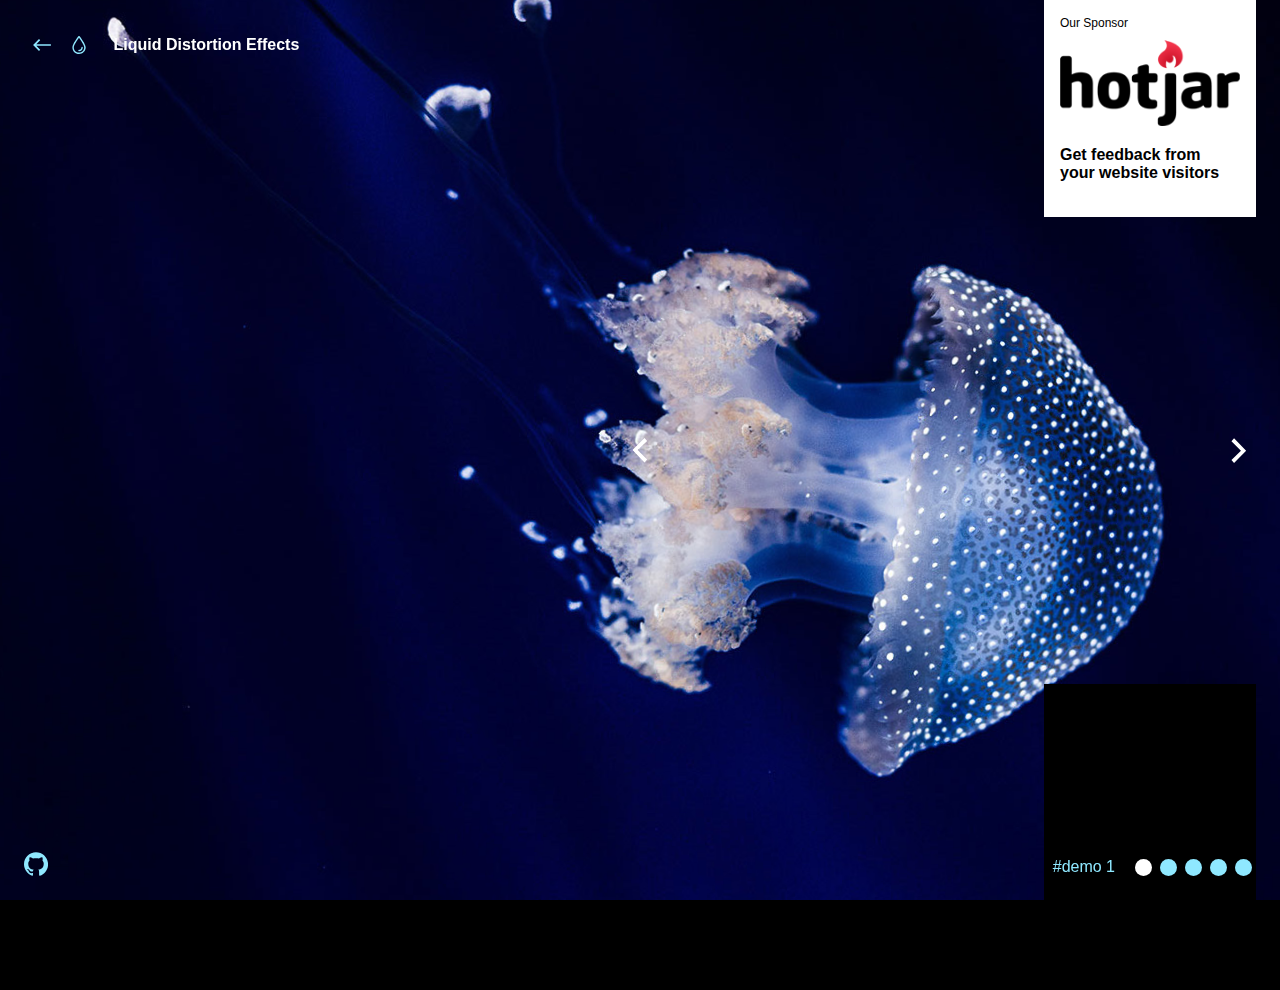
<file: index.html>
<!DOCTYPE html>
<html lang="en" class="no-js">
	<head>
		<meta charset="UTF-8" />
		<meta name="viewport" content="width=device-width, initial-scale=1">
		<title>Liquid Distortion Effects | Demo 1 | Codrops</title>
		<meta name="description" content="Some liquid distortion effects applied to an image slideshow using canvas, PixiJS and Greensock" />
		<meta name="keywords" content="web development, canvas, distortion, liquid, effect, slideshow, javascript" />
		<meta name="author" content="Yannis Yannakopoulos for Codrops" />
		<link rel="shortcut icon" href="favicon.ico">
		<link rel="stylesheet" type="text/css" href="css/normalize.css" />
		<link rel="stylesheet" type="text/css" href="css/demo.css" />
		<link rel="stylesheet" type="text/css" href="css/component.css" />
		<link rel="stylesheet" type="text/css" href="pater/pater.css" />
		<script>document.documentElement.className = 'js';</script>
	</head>
	<body class="demo-1 loading">
		<svg class="hidden">
			<symbol id="icon-arrow" viewBox="0 0 24 24">
				<title>arrow</title>
				<polygon points="6.3,12.8 20.9,12.8 20.9,11.2 6.3,11.2 10.2,7.2 9,6 3.1,12 9,18 10.2,16.8 "/>
			</symbol>
			<symbol id="icon-drop" viewBox="0 0 24 24">
				<title>drop</title>
				<path d="M12,21c-3.6,0-6.6-3-6.6-6.6C5.4,11,10.8,4,11.4,3.2C11.6,3.1,11.8,3,12,3s0.4,0.1,0.6,0.3c0.6,0.8,6.1,7.8,6.1,11.2C18.6,18.1,15.6,21,12,21zM12,4.8c-1.8,2.4-5.2,7.4-5.2,9.6c0,2.9,2.3,5.2,5.2,5.2s5.2-2.3,5.2-5.2C17.2,12.2,13.8,7.3,12,4.8z"/><path d="M12,18.2c-0.4,0-0.7-0.3-0.7-0.7s0.3-0.7,0.7-0.7c1.3,0,2.4-1.1,2.4-2.4c0-0.4,0.3-0.7,0.7-0.7c0.4,0,0.7,0.3,0.7,0.7C15.8,16.5,14.1,18.2,12,18.2z"/>
			</symbol>
			<symbol id="icon-github" viewBox="0 0 32.6 31.8">
				<title>github</title>
				<path d="M16.3,0C7.3,0,0,7.3,0,16.3c0,7.2,4.7,13.3,11.1,15.5c0.8,0.1,1.1-0.4,1.1-0.8c0-0.4,0-1.4,0-2.8c-4.5,1-5.5-2.2-5.5-2.2c-0.7-1.9-1.8-2.4-1.8-2.4c-1.5-1,0.1-1,0.1-1c1.6,0.1,2.5,1.7,2.5,1.7c1.5,2.5,3.8,1.8,4.7,1.4c0.1-1.1,0.6-1.8,1-2.2c-3.6-0.4-7.4-1.8-7.4-8.1c0-1.8,0.6-3.2,1.7-4.4C7.4,10.7,6.8,9,7.7,6.8c0,0,1.4-0.4,4.5,1.7c1.3-0.4,2.7-0.5,4.1-0.5c1.4,0,2.8,0.2,4.1,0.5c3.1-2.1,4.5-1.7,4.5-1.7c0.9,2.2,0.3,3.9,0.2,4.3c1,1.1,1.7,2.6,1.7,4.4c0,6.3-3.8,7.6-7.4,8c0.6,0.5,1.1,1.5,1.1,3c0,2.2,0,3.9,0,4.5c0,0.4,0.3,0.9,1.1,0.8c6.5-2.2,11.1-8.3,11.1-15.5C32.6,7.3,25.3,0,16.3,0z"/>
			</symbol>
			<symbol id="icon-arrow-nav" viewBox="208.3 352 4.2 6.4">
				<title>arrow-nav</title>
				<polygon points="212.1,357.3 211.5,358 208.7,355.1 211.5,352.3 212.1,353 209.9,355.1"></polygon>
			</symbol>
		</svg>
		<main class="site-wrapper">
			<div class="content content--fixed">
				<header class="codrops-header">
					<div class="codrops-links">
						<a class="codrops-icon codrops-icon--prev" href="https://tympanus.net/Development/SlicedDualImageLayout/" title="Previous Demo"><svg class="icon icon--arrow"><use xlink:href="#icon-arrow"></use></svg></a>
						<a class="codrops-icon codrops-icon--drop" href="https://tympanus.net/codrops/?p=32454" title="Back to the article"><svg class="icon icon--drop"><use xlink:href="#icon-drop"></use></svg></a>
					</div>
					<h1 class="codrops-header__title">Liquid Distortion Effects</h1>
				</header>
				<a class="github" href="https://github.com/codrops/LiquidDistortion/" title="Find this project on GitHub"><svg class="icon icon--github"><use xlink:href="#icon-github"></use></svg></a>
				<nav class="demos">
					<a class="demo demo--current" href="index.html"><span>Demo 1</span></a>
					<a class="demo" href="index2.html"><span>Demo 2</span></a>
					<a class="demo" href="index3.html"><span>Demo 3</span></a>
					<a class="demo" href="index4.html"><span>Demo 4</span></a>
					<a class="demo" href="index5.html"><span>Demo 5</span></a>
				</nav>
				<a class="pater" href="http://synd.co/2yUIIuN" onClick="recordOutboundLink(this, 'Outbound Links', 'Hotjar10102017');return false;">
					<div class="pater__img"></div>
					<h3 class="pater__title">​Get feedback from your website visitors</h3>
					<p class="pater__description">Now you can get instant visual feedback from your website visitors. <strong>Learn more</strong></p>
				</a>
			</div>
			<div class="content">
				<div class="slide-wrapper">
					<div class="slide-item">
						<img src="img/1.jpg" class="slide-item__image">
					</div>
					<div class="slide-item">
						<img src="img/2.jpg" class="slide-item__image">
					</div>
					<div class="slide-item">
						<img src="img/3.jpg" class="slide-item__image">
					</div>					
				</div>
				<button class="scene-nav scene-nav--prev" data-nav="previous"><svg class="icon icon--arrow-nav-prev"><use xlink:href="#icon-arrow-nav"></use></svg></button>
				<button class="scene-nav scene-nav--next" data-nav="next"><svg class="icon icon--arrow-nav-next"><use xlink:href="#icon-arrow-nav"></use></svg></button>
			</div>
		</main>
		<script src="js/demo.js"></script>
		<script src="js/pixi.min.js"></script>
		<script src="js/TweenMax.min.js"></script>
		<script src="js/main.js"></script>
		<script src="js/imagesloaded.pkgd.min.js"></script>
		<script>
			imagesLoaded(document.body, () => document.body.classList.remove('loading'));

			var spriteImages 	= document.querySelectorAll( '.slide-item__image' );
			var spriteImagesSrc = [];

			for ( var i = 0; i < spriteImages.length; i++ ) {
				var img = spriteImages[i];
				spriteImagesSrc.push( img.getAttribute('src' ) );
			}

			var initCanvasSlideshow = new CanvasSlideshow({
				sprites: spriteImagesSrc,
				displacementImage: 'img/dmaps/2048x2048/clouds.jpg',
				autoPlay: true,
				autoPlaySpeed: [10, 3],
				displaceScale: [200, 70]
			});
		</script>
	</body>
</html>
</file>
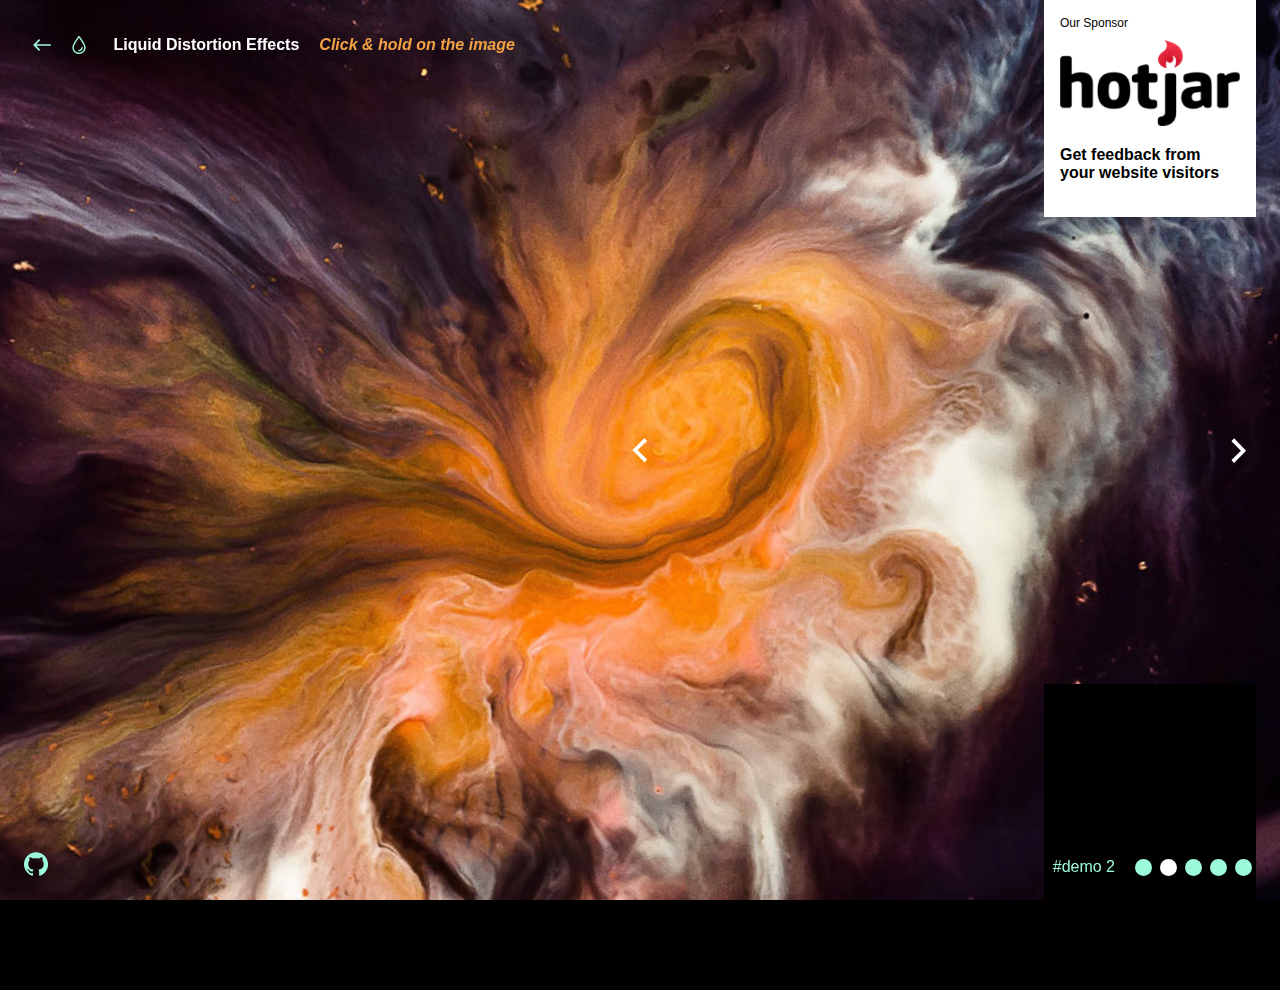
<file: index2.html>
<!DOCTYPE html>
<html lang="en" class="no-js">
	<head>
		<meta charset="UTF-8" />
		<meta name="viewport" content="width=device-width, initial-scale=1">
		<title>Liquid Distortion Effects | Demo 2 | Codrops</title>
		<meta name="description" content="Some liquid distortion effects applied to an image slideshow using canvas, PixiJS and Greensock" />
		<meta name="keywords" content="web development, canvas, distortion, liquid, effect, slideshow, javascript" />
		<meta name="author" content="Yannis Yannakopoulos for Codrops" />
		<link rel="shortcut icon" href="favicon.ico">
		<link rel="stylesheet" type="text/css" href="css/normalize.css" />
		<link rel="stylesheet" type="text/css" href="css/demo.css" />
		<link rel="stylesheet" type="text/css" href="css/component.css" />
		<link rel="stylesheet" type="text/css" href="pater/pater.css" />
		<script>document.documentElement.className = 'js';</script>
	</head>
	<body class="demo-2 loading">
		<svg class="hidden">
			<symbol id="icon-arrow" viewBox="0 0 24 24">
				<title>arrow</title>
				<polygon points="6.3,12.8 20.9,12.8 20.9,11.2 6.3,11.2 10.2,7.2 9,6 3.1,12 9,18 10.2,16.8 "/>
			</symbol>
			<symbol id="icon-drop" viewBox="0 0 24 24">
				<title>drop</title>
				<path d="M12,21c-3.6,0-6.6-3-6.6-6.6C5.4,11,10.8,4,11.4,3.2C11.6,3.1,11.8,3,12,3s0.4,0.1,0.6,0.3c0.6,0.8,6.1,7.8,6.1,11.2C18.6,18.1,15.6,21,12,21zM12,4.8c-1.8,2.4-5.2,7.4-5.2,9.6c0,2.9,2.3,5.2,5.2,5.2s5.2-2.3,5.2-5.2C17.2,12.2,13.8,7.3,12,4.8z"/><path d="M12,18.2c-0.4,0-0.7-0.3-0.7-0.7s0.3-0.7,0.7-0.7c1.3,0,2.4-1.1,2.4-2.4c0-0.4,0.3-0.7,0.7-0.7c0.4,0,0.7,0.3,0.7,0.7C15.8,16.5,14.1,18.2,12,18.2z"/>
			</symbol>
			<symbol id="icon-github" viewBox="0 0 32.6 31.8">
				<title>github</title>
				<path d="M16.3,0C7.3,0,0,7.3,0,16.3c0,7.2,4.7,13.3,11.1,15.5c0.8,0.1,1.1-0.4,1.1-0.8c0-0.4,0-1.4,0-2.8c-4.5,1-5.5-2.2-5.5-2.2c-0.7-1.9-1.8-2.4-1.8-2.4c-1.5-1,0.1-1,0.1-1c1.6,0.1,2.5,1.7,2.5,1.7c1.5,2.5,3.8,1.8,4.7,1.4c0.1-1.1,0.6-1.8,1-2.2c-3.6-0.4-7.4-1.8-7.4-8.1c0-1.8,0.6-3.2,1.7-4.4C7.4,10.7,6.8,9,7.7,6.8c0,0,1.4-0.4,4.5,1.7c1.3-0.4,2.7-0.5,4.1-0.5c1.4,0,2.8,0.2,4.1,0.5c3.1-2.1,4.5-1.7,4.5-1.7c0.9,2.2,0.3,3.9,0.2,4.3c1,1.1,1.7,2.6,1.7,4.4c0,6.3-3.8,7.6-7.4,8c0.6,0.5,1.1,1.5,1.1,3c0,2.2,0,3.9,0,4.5c0,0.4,0.3,0.9,1.1,0.8c6.5-2.2,11.1-8.3,11.1-15.5C32.6,7.3,25.3,0,16.3,0z"/>
			</symbol>
			<symbol id="icon-arrow-nav" viewBox="208.3 352 4.2 6.4">
				<title>arrow-nav</title>
				<polygon points="212.1,357.3 211.5,358 208.7,355.1 211.5,352.3 212.1,353 209.9,355.1"></polygon>
			</symbol>
		</svg>
		<main class="site-wrapper">
			<div class="content content--fixed">
				<header class="codrops-header">
					<div class="codrops-links">
						<a class="codrops-icon codrops-icon--prev" href="https://tympanus.net/Development/SlicedDualImageLayout/" title="Previous Demo"><svg class="icon icon--arrow"><use xlink:href="#icon-arrow"></use></svg></a>
						<a class="codrops-icon codrops-icon--drop" href="https://tympanus.net/codrops/?p=32454" title="Back to the article"><svg class="icon icon--drop"><use xlink:href="#icon-drop"></use></svg></a>
					</div>
					<h1 class="codrops-header__title">Liquid Distortion Effects</h1>
					<p class=info>Click &amp; hold on the image</p>
				</header>
				<a class="github" href="https://github.com/codrops/LiquidDistortion/" title="Find this project on GitHub"><svg class="icon icon--github"><use xlink:href="#icon-github"></use></svg></a>
				<nav class="demos">
					<a class="demo" href="index.html"><span>Demo 1</span></a>
					<a class="demo demo--current" href="index2.html"><span>Demo 2</span></a>
					<a class="demo" href="index3.html"><span>Demo 3</span></a>
					<a class="demo" href="index4.html"><span>Demo 4</span></a>
					<a class="demo" href="index5.html"><span>Demo 5</span></a>
				</nav>
				<a class="pater" href="http://synd.co/2yUIIuN" onClick="recordOutboundLink(this, 'Outbound Links', 'Hotjar10102017');return false;">
					<div class="pater__img"></div>
					<h3 class="pater__title">​Get feedback from your website visitors</h3>
					<p class="pater__description">Now you can get instant visual feedback from your website visitors. <strong>Learn more</strong></p>
				</a>
			</div>
			<div class="content">
				<div class="slide-wrapper">
					<div class="slide-item">
						<img src="img/4.jpg" class="slide-item__image">
					</div>
					<div class="slide-item">
						<img src="img/5.jpg" class="slide-item__image">
					</div>
					<div class="slide-item">
						<img src="img/6.jpg" class="slide-item__image">
					</div>					
				</div>
				<button class="scene-nav scene-nav--prev" data-nav="previous"><svg class="icon icon--arrow-nav-prev"><use xlink:href="#icon-arrow-nav"></use></svg></button>
				<button class="scene-nav scene-nav--next" data-nav="next"><svg class="icon icon--arrow-nav-next"><use xlink:href="#icon-arrow-nav"></use></svg></button>
			</div>
		</main>
		<script src="js/demo.js"></script>
		<script src="js/pixi.min.js"></script>
		<script src="js/TweenMax.min.js"></script>
		<script src="js/main2.js"></script>
		<script src="js/imagesloaded.pkgd.min.js"></script>
		<script>
			imagesLoaded(document.body, () => document.body.classList.remove('loading'));

			var spriteImages = document.querySelectorAll( '.slide-item__image' );
			var spriteImagesSrc = [];
			var texts = [];

			for ( var i = 0; i < spriteImages.length; i++ ) {

				var img = spriteImages[i];
					
				// Set the texts you want to display to each slide 
				// in a sibling element of your image and edit accordingly
				if ( img.nextElementSibling ) {
					texts.push(img.nextElementSibling.innerHTML);
				} else {
					texts.push('');
				}

				spriteImagesSrc.push( img.getAttribute('src' ) );
			}

			var initCanvasSlideshow = new CanvasSlideshow({
				sprites: spriteImagesSrc,
				displacementImage: 'img/dmaps/512x512/clouds.jpg',
				autoPlay: true,
				autoPlaySpeed: [0.3, 0.3],
				displaceScale: [800, 500],
				displaceAutoFit: true,
				displacementCenter: true,
				interactive: true,
				interactionEvent: 'click', // 'click', 'hover', 'both' 
			});
		</script>
	</body>
</html>
</file>
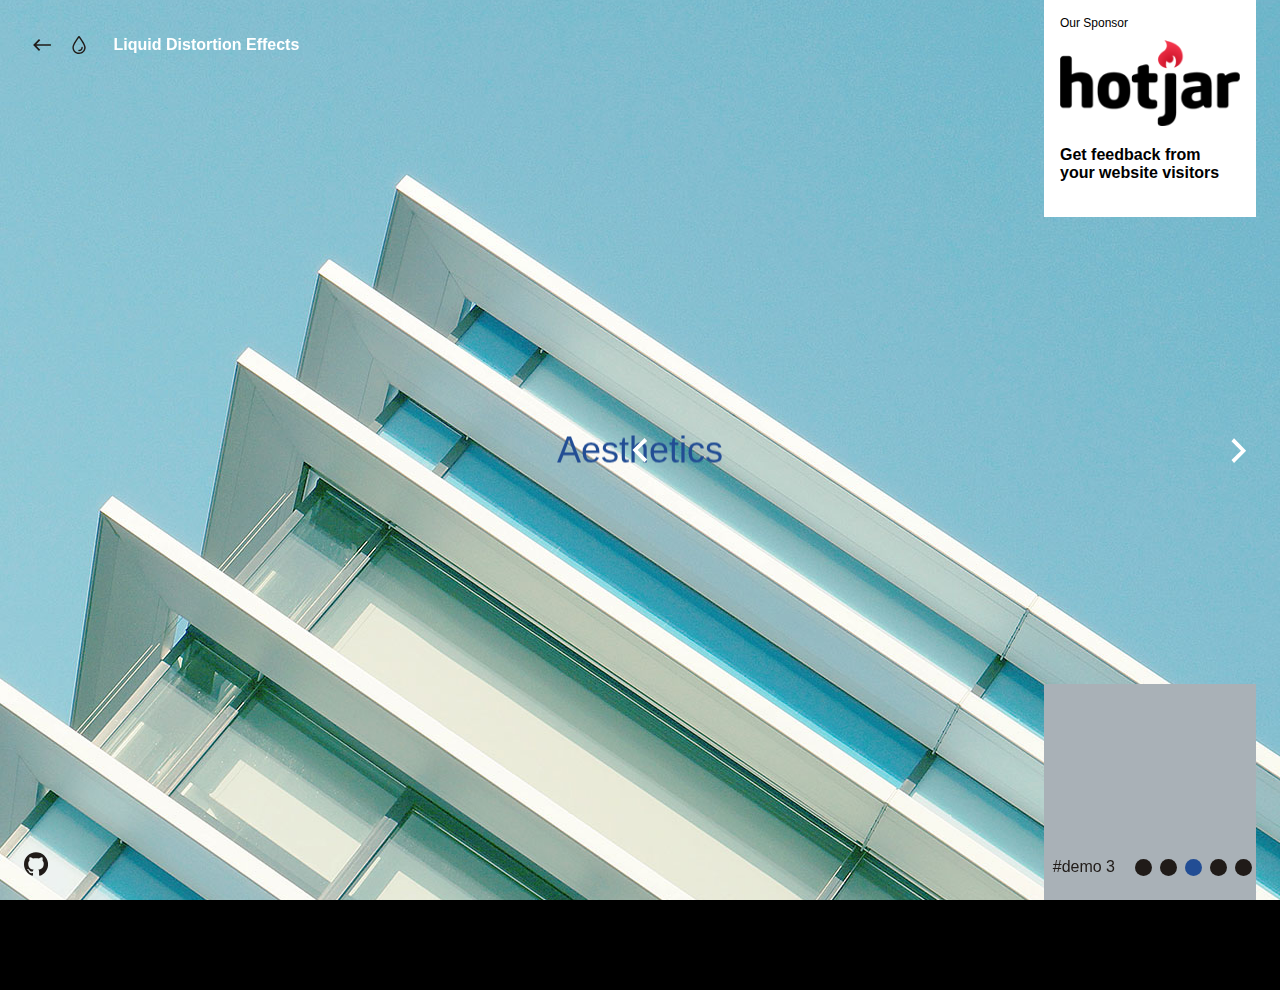
<file: index3.html>
<!DOCTYPE html>
<html lang="en" class="no-js">
	<head>
		<meta charset="UTF-8" />
		<meta name="viewport" content="width=device-width, initial-scale=1">
		<title>Liquid Distortion Effects | Demo 3 | Codrops</title>
		<meta name="description" content="Some liquid distortion effects applied to an image slideshow using canvas, PixiJS and Greensock" />
		<meta name="keywords" content="web development, canvas, distortion, liquid, effect, slideshow, javascript" />
		<meta name="author" content="Yannis Yannakopoulos for Codrops" />
		<link rel="shortcut icon" href="favicon.ico">
		<link rel="stylesheet" type="text/css" href="css/normalize.css" />
		<link rel="stylesheet" type="text/css" href="css/demo.css" />
		<link rel="stylesheet" type="text/css" href="css/component.css" />
		<link rel="stylesheet" type="text/css" href="pater/pater.css" />
		<script>document.documentElement.className = 'js';</script>
	</head>
	<body class="demo-3 loading">
		<svg class="hidden">
			<symbol id="icon-arrow" viewBox="0 0 24 24">
				<title>arrow</title>
				<polygon points="6.3,12.8 20.9,12.8 20.9,11.2 6.3,11.2 10.2,7.2 9,6 3.1,12 9,18 10.2,16.8 "/>
			</symbol>
			<symbol id="icon-drop" viewBox="0 0 24 24">
				<title>drop</title>
				<path d="M12,21c-3.6,0-6.6-3-6.6-6.6C5.4,11,10.8,4,11.4,3.2C11.6,3.1,11.8,3,12,3s0.4,0.1,0.6,0.3c0.6,0.8,6.1,7.8,6.1,11.2C18.6,18.1,15.6,21,12,21zM12,4.8c-1.8,2.4-5.2,7.4-5.2,9.6c0,2.9,2.3,5.2,5.2,5.2s5.2-2.3,5.2-5.2C17.2,12.2,13.8,7.3,12,4.8z"/><path d="M12,18.2c-0.4,0-0.7-0.3-0.7-0.7s0.3-0.7,0.7-0.7c1.3,0,2.4-1.1,2.4-2.4c0-0.4,0.3-0.7,0.7-0.7c0.4,0,0.7,0.3,0.7,0.7C15.8,16.5,14.1,18.2,12,18.2z"/>
			</symbol>
			<symbol id="icon-github" viewBox="0 0 32.6 31.8">
				<title>github</title>
				<path d="M16.3,0C7.3,0,0,7.3,0,16.3c0,7.2,4.7,13.3,11.1,15.5c0.8,0.1,1.1-0.4,1.1-0.8c0-0.4,0-1.4,0-2.8c-4.5,1-5.5-2.2-5.5-2.2c-0.7-1.9-1.8-2.4-1.8-2.4c-1.5-1,0.1-1,0.1-1c1.6,0.1,2.5,1.7,2.5,1.7c1.5,2.5,3.8,1.8,4.7,1.4c0.1-1.1,0.6-1.8,1-2.2c-3.6-0.4-7.4-1.8-7.4-8.1c0-1.8,0.6-3.2,1.7-4.4C7.4,10.7,6.8,9,7.7,6.8c0,0,1.4-0.4,4.5,1.7c1.3-0.4,2.7-0.5,4.1-0.5c1.4,0,2.8,0.2,4.1,0.5c3.1-2.1,4.5-1.7,4.5-1.7c0.9,2.2,0.3,3.9,0.2,4.3c1,1.1,1.7,2.6,1.7,4.4c0,6.3-3.8,7.6-7.4,8c0.6,0.5,1.1,1.5,1.1,3c0,2.2,0,3.9,0,4.5c0,0.4,0.3,0.9,1.1,0.8c6.5-2.2,11.1-8.3,11.1-15.5C32.6,7.3,25.3,0,16.3,0z"/>
			</symbol>
			<symbol id="icon-arrow-nav" viewBox="208.3 352 4.2 6.4">
				<title>arrow-nav</title>
				<polygon points="212.1,357.3 211.5,358 208.7,355.1 211.5,352.3 212.1,353 209.9,355.1"></polygon>
			</symbol>
		</svg>
		<main class="site-wrapper">
			<div class="content content--fixed">
				<header class="codrops-header">
					<div class="codrops-links">
						<a class="codrops-icon codrops-icon--prev" href="https://tympanus.net/Development/SlicedDualImageLayout/" title="Previous Demo"><svg class="icon icon--arrow"><use xlink:href="#icon-arrow"></use></svg></a>
						<a class="codrops-icon codrops-icon--drop" href="https://tympanus.net/codrops/?p=32454" title="Back to the article"><svg class="icon icon--drop"><use xlink:href="#icon-drop"></use></svg></a>
					</div>
					<h1 class="codrops-header__title">Liquid Distortion Effects</h1>
				</header>
				<a class="github" href="https://github.com/codrops/LiquidDistortion/" title="Find this project on GitHub"><svg class="icon icon--github"><use xlink:href="#icon-github"></use></svg></a>
				<nav class="demos">
					<a class="demo" href="index.html"><span>Demo 1</span></a>
					<a class="demo" href="index2.html"><span>Demo 2</span></a>
					<a class="demo demo--current" href="index3.html"><span>Demo 3</span></a>
					<a class="demo" href="index4.html"><span>Demo 4</span></a>
					<a class="demo" href="index5.html"><span>Demo 5</span></a>
				</nav>
				<a class="pater" href="http://synd.co/2yUIIuN" onClick="recordOutboundLink(this, 'Outbound Links', 'Hotjar10102017');return false;">
					<div class="pater__img"></div>
					<h3 class="pater__title">​Get feedback from your website visitors</h3>
					<p class="pater__description">Now you can get instant visual feedback from your website visitors. <strong>Learn more</strong></p>
				</a>
			</div>
			<div class="content">
				<div class="slide-wrapper">
					<div class="slide-item">
						<img src="img/7.jpg" class="slide-item__image">
						<h3 class="slide-item__title">Aesthetics</h3>
					</div>
					<div class="slide-item">
						<img src="img/8.jpg" class="slide-item__image">
						<h3 class="slide-item__title">Creativity</h3>
					</div>
					<div class="slide-item">
						<img src="img/9.jpg" class="slide-item__image">
						<h3 class="slide-item__title">Perfection</h3>
					</div>				
				</div>
				<button class="scene-nav scene-nav--prev" data-nav="previous"><svg class="icon icon--arrow-nav-prev"><use xlink:href="#icon-arrow-nav"></use></svg></button>
				<button class="scene-nav scene-nav--next" data-nav="next"><svg class="icon icon--arrow-nav-next"><use xlink:href="#icon-arrow-nav"></use></svg></button>				
			</div>
		</main>
		<script src="js/demo.js"></script>
		<script src="js/pixi.min.js"></script>
		<script src="js/TweenMax.min.js"></script>
		<script src="js/main3.js"></script>
		<script src="js/imagesloaded.pkgd.min.js"></script>
		<script>
			imagesLoaded(document.body, () => document.body.classList.remove('loading'));
			
			var spriteImages = document.querySelectorAll( '.slide-item__image' );
			var spriteImagesSrc = [];
			var texts = [];

			for ( var i = 0; i < spriteImages.length; i++ ) {

				var img = spriteImages[i];
				// Set the texts you want to display to each slide 
				// in a sibling element of your image and edit accordingly
				if ( img.nextElementSibling ) {
					texts.push(img.nextElementSibling.innerHTML);
				} else {
					texts.push('');
				}
				spriteImagesSrc.push( img.getAttribute('src' ) );

			}

			var initCanvasSlideshow = new CanvasSlideshow({
				sprites: spriteImagesSrc,
				displacementImage: 'img/dmaps/512x512/crystalize.jpg',
				autoPlay: false,
				displaceScale: [300, 300],
				fullScreen: true,
				wacky: false,
				texts: texts,
				textColor: "#224d94",
				centerSprites: true,
				wacky: true
			});
		</script>
	</body>
</html>
</file>
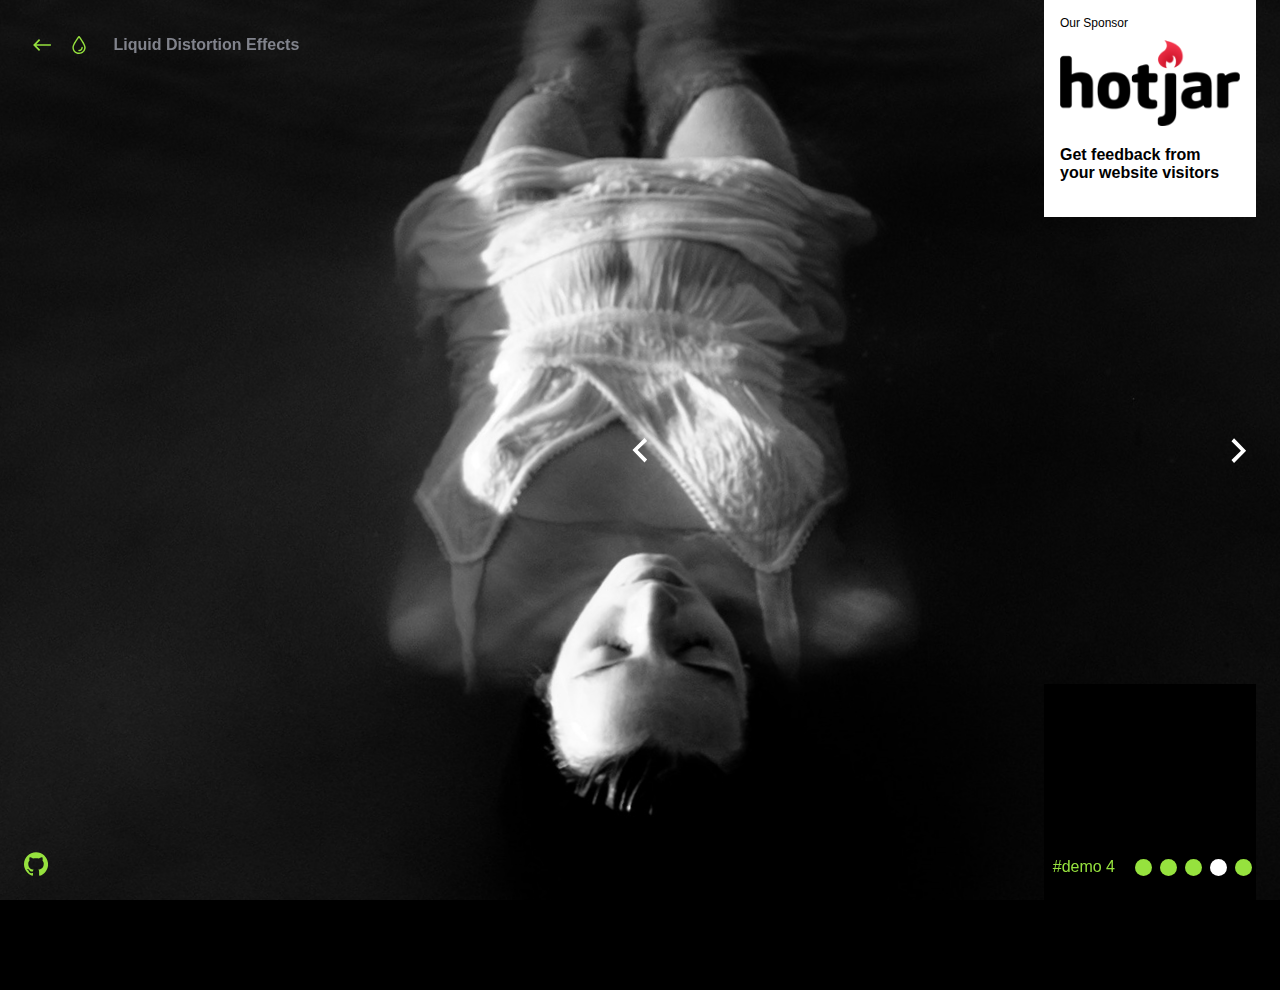
<file: index4.html>
<!DOCTYPE html>
<html lang="en" class="no-js">
	<head>
		<meta charset="UTF-8" />
		<meta name="viewport" content="width=device-width, initial-scale=1">
		<title>Liquid Distortion Effects | Demo 4 | Codrops</title>
		<meta name="description" content="Some liquid distortion effects applied to an image slideshow using canvas, PixiJS and Greensock" />
		<meta name="keywords" content="web development, canvas, distortion, liquid, effect, slideshow, javascript" />
		<meta name="author" content="Yannis Yannakopoulos for Codrops" />
		<link rel="shortcut icon" href="favicon.ico">
		<link rel="stylesheet" type="text/css" href="css/normalize.css" />
		<link rel="stylesheet" type="text/css" href="css/demo.css" />
		<link rel="stylesheet" type="text/css" href="css/component.css" />
		<link rel="stylesheet" type="text/css" href="pater/pater.css" />
		<script>document.documentElement.className = 'js';</script>
	</head>
	<body class="demo-4 loading">
		<svg class="hidden">
			<symbol id="icon-arrow" viewBox="0 0 24 24">
				<title>arrow</title>
				<polygon points="6.3,12.8 20.9,12.8 20.9,11.2 6.3,11.2 10.2,7.2 9,6 3.1,12 9,18 10.2,16.8 "/>
			</symbol>
			<symbol id="icon-drop" viewBox="0 0 24 24">
				<title>drop</title>
				<path d="M12,21c-3.6,0-6.6-3-6.6-6.6C5.4,11,10.8,4,11.4,3.2C11.6,3.1,11.8,3,12,3s0.4,0.1,0.6,0.3c0.6,0.8,6.1,7.8,6.1,11.2C18.6,18.1,15.6,21,12,21zM12,4.8c-1.8,2.4-5.2,7.4-5.2,9.6c0,2.9,2.3,5.2,5.2,5.2s5.2-2.3,5.2-5.2C17.2,12.2,13.8,7.3,12,4.8z"/><path d="M12,18.2c-0.4,0-0.7-0.3-0.7-0.7s0.3-0.7,0.7-0.7c1.3,0,2.4-1.1,2.4-2.4c0-0.4,0.3-0.7,0.7-0.7c0.4,0,0.7,0.3,0.7,0.7C15.8,16.5,14.1,18.2,12,18.2z"/>
			</symbol>
			<symbol id="icon-github" viewBox="0 0 32.6 31.8">
				<title>github</title>
				<path d="M16.3,0C7.3,0,0,7.3,0,16.3c0,7.2,4.7,13.3,11.1,15.5c0.8,0.1,1.1-0.4,1.1-0.8c0-0.4,0-1.4,0-2.8c-4.5,1-5.5-2.2-5.5-2.2c-0.7-1.9-1.8-2.4-1.8-2.4c-1.5-1,0.1-1,0.1-1c1.6,0.1,2.5,1.7,2.5,1.7c1.5,2.5,3.8,1.8,4.7,1.4c0.1-1.1,0.6-1.8,1-2.2c-3.6-0.4-7.4-1.8-7.4-8.1c0-1.8,0.6-3.2,1.7-4.4C7.4,10.7,6.8,9,7.7,6.8c0,0,1.4-0.4,4.5,1.7c1.3-0.4,2.7-0.5,4.1-0.5c1.4,0,2.8,0.2,4.1,0.5c3.1-2.1,4.5-1.7,4.5-1.7c0.9,2.2,0.3,3.9,0.2,4.3c1,1.1,1.7,2.6,1.7,4.4c0,6.3-3.8,7.6-7.4,8c0.6,0.5,1.1,1.5,1.1,3c0,2.2,0,3.9,0,4.5c0,0.4,0.3,0.9,1.1,0.8c6.5-2.2,11.1-8.3,11.1-15.5C32.6,7.3,25.3,0,16.3,0z"/>
			</symbol>
			<symbol id="icon-arrow-nav" viewBox="208.3 352 4.2 6.4">
				<title>arrow-nav</title>
				<polygon points="212.1,357.3 211.5,358 208.7,355.1 211.5,352.3 212.1,353 209.9,355.1"></polygon>
			</symbol>
		</svg>
		<main class="site-wrapper">
			<div class="content content--fixed">
				<header class="codrops-header">
					<div class="codrops-links">
						<a class="codrops-icon codrops-icon--prev" href="https://tympanus.net/Development/SlicedDualImageLayout/" title="Previous Demo"><svg class="icon icon--arrow"><use xlink:href="#icon-arrow"></use></svg></a>
						<a class="codrops-icon codrops-icon--drop" href="https://tympanus.net/codrops/?p=32454" title="Back to the article"><svg class="icon icon--drop"><use xlink:href="#icon-drop"></use></svg></a>
					</div>
					<h1 class="codrops-header__title">Liquid Distortion Effects</h1>
				</header>
				<a class="github" href="https://github.com/codrops/LiquidDistortion/" title="Find this project on GitHub"><svg class="icon icon--github"><use xlink:href="#icon-github"></use></svg></a>
				<nav class="demos">
					<a class="demo" href="index.html"><span>Demo 1</span></a>
					<a class="demo" href="index2.html"><span>Demo 2</span></a>
					<a class="demo" href="index3.html"><span>Demo 3</span></a>
					<a class="demo demo--current" href="index4.html"><span>Demo 4</span></a>
					<a class="demo" href="index5.html"><span>Demo 5</span></a>
				</nav>
				<a class="pater" href="http://synd.co/2yUIIuN" onClick="recordOutboundLink(this, 'Outbound Links', 'Hotjar10102017');return false;">
					<div class="pater__img"></div>
					<h3 class="pater__title">​Get feedback from your website visitors</h3>
					<p class="pater__description">Now you can get instant visual feedback from your website visitors. <strong>Learn more</strong></p>
				</a>
			</div>
			<div class="content">
				<div class="slide-wrapper">
					<div class="slide-item">
						<img src="img/10.jpg" class="slide-item__image">
					</div>
					<div class="slide-item">
						<img src="img/11.jpg" class="slide-item__image">
					</div>
					<div class="slide-item">
						<img src="img/12.jpg" class="slide-item__image">
					</div>			
				</div>
				<button class="scene-nav scene-nav--prev" data-nav="previous"><svg class="icon icon--arrow-nav-prev"><use xlink:href="#icon-arrow-nav"></use></svg></button>
				<button class="scene-nav scene-nav--next" data-nav="next"><svg class="icon icon--arrow-nav-next"><use xlink:href="#icon-arrow-nav"></use></svg></button>
			</div>
		</main>
		<script src="js/demo.js"></script>
		<script src="js/pixi.min.js"></script>
		<script src="js/TweenMax.min.js"></script>
		<script src="js/main4.js"></script>
		<script src="js/imagesloaded.pkgd.min.js"></script>
		<script>
			imagesLoaded(document.body, () => document.body.classList.remove('loading'));
			
			var spriteImages = document.querySelectorAll( '.slide-item__image' );
			var spriteImagesSrc = [];
			var texts = [];

			for ( var i = 0; i < spriteImages.length; i++ ) {
				var img = spriteImages[i];
				// Set the texts you want to display to each slide 
				// in a sibling element of your image and edit accordingly
				if ( img.nextElementSibling ) {
					texts.push(img.nextElementSibling.innerHTML);
				} else {
					texts.push('');
				}
				spriteImagesSrc.push( img.getAttribute('src' ) );
			}
      
			var initCanvasSlideshow = new CanvasSlideshow({
				sprites: spriteImagesSrc,
				displacementImage: 'img/dmaps/2048x2048/ripple.jpg',
				autoPlay: true,
				autoPlaySpeed: [0.1, 0.1],
				centerSprites: false
			});
		</script>
	</body>
</html>
</file>
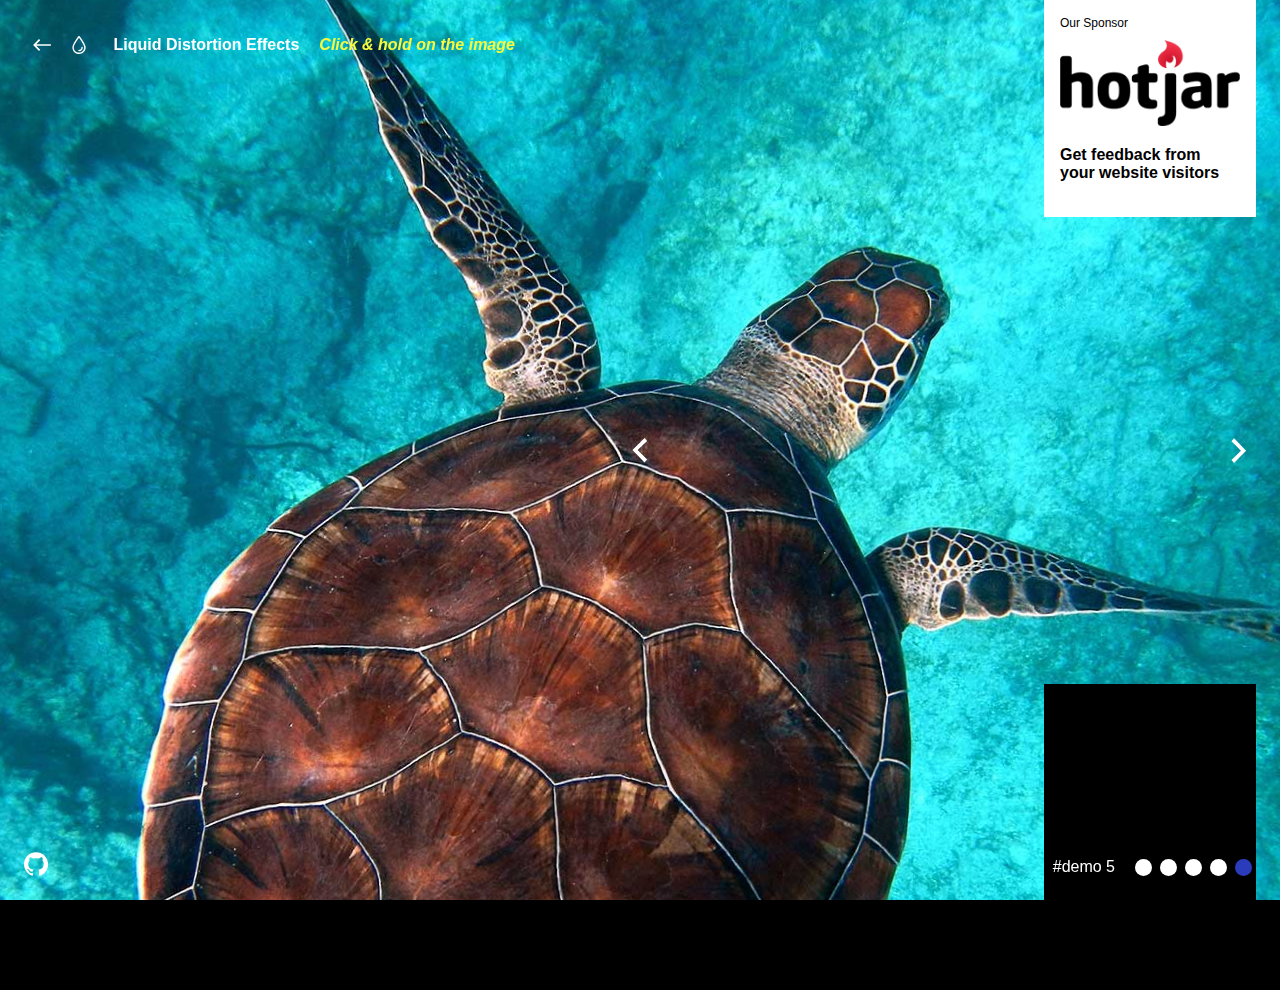
<file: index5.html>
<!DOCTYPE html>
<html lang="en" class="no-js">
	<head>
		<meta charset="UTF-8" />
		<meta name="viewport" content="width=device-width, initial-scale=1">
		<title>Liquid Distortion Effects | Demo 5 | Codrops</title>
		<meta name="description" content="Some liquid distortion effects applied to an image slideshow using canvas, PixiJS and Greensock" />
		<meta name="keywords" content="web development, canvas, distortion, liquid, effect, slideshow, javascript" />
		<meta name="author" content="Yannis Yannakopoulos for Codrops" />
		<link rel="shortcut icon" href="favicon.ico">
		<link rel="stylesheet" type="text/css" href="css/normalize.css" />
		<link rel="stylesheet" type="text/css" href="css/demo.css" />
		<link rel="stylesheet" type="text/css" href="css/component.css" />
		<link rel="stylesheet" type="text/css" href="pater/pater.css" />
		<script>document.documentElement.className = 'js';</script>
	</head>
	<body class="demo-5 loading">
		<svg class="hidden">
			<symbol id="icon-arrow" viewBox="0 0 24 24">
				<title>arrow</title>
				<polygon points="6.3,12.8 20.9,12.8 20.9,11.2 6.3,11.2 10.2,7.2 9,6 3.1,12 9,18 10.2,16.8 "/>
			</symbol>
			<symbol id="icon-drop" viewBox="0 0 24 24">
				<title>drop</title>
				<path d="M12,21c-3.6,0-6.6-3-6.6-6.6C5.4,11,10.8,4,11.4,3.2C11.6,3.1,11.8,3,12,3s0.4,0.1,0.6,0.3c0.6,0.8,6.1,7.8,6.1,11.2C18.6,18.1,15.6,21,12,21zM12,4.8c-1.8,2.4-5.2,7.4-5.2,9.6c0,2.9,2.3,5.2,5.2,5.2s5.2-2.3,5.2-5.2C17.2,12.2,13.8,7.3,12,4.8z"/><path d="M12,18.2c-0.4,0-0.7-0.3-0.7-0.7s0.3-0.7,0.7-0.7c1.3,0,2.4-1.1,2.4-2.4c0-0.4,0.3-0.7,0.7-0.7c0.4,0,0.7,0.3,0.7,0.7C15.8,16.5,14.1,18.2,12,18.2z"/>
			</symbol>
			<symbol id="icon-github" viewBox="0 0 32.6 31.8">
				<title>github</title>
				<path d="M16.3,0C7.3,0,0,7.3,0,16.3c0,7.2,4.7,13.3,11.1,15.5c0.8,0.1,1.1-0.4,1.1-0.8c0-0.4,0-1.4,0-2.8c-4.5,1-5.5-2.2-5.5-2.2c-0.7-1.9-1.8-2.4-1.8-2.4c-1.5-1,0.1-1,0.1-1c1.6,0.1,2.5,1.7,2.5,1.7c1.5,2.5,3.8,1.8,4.7,1.4c0.1-1.1,0.6-1.8,1-2.2c-3.6-0.4-7.4-1.8-7.4-8.1c0-1.8,0.6-3.2,1.7-4.4C7.4,10.7,6.8,9,7.7,6.8c0,0,1.4-0.4,4.5,1.7c1.3-0.4,2.7-0.5,4.1-0.5c1.4,0,2.8,0.2,4.1,0.5c3.1-2.1,4.5-1.7,4.5-1.7c0.9,2.2,0.3,3.9,0.2,4.3c1,1.1,1.7,2.6,1.7,4.4c0,6.3-3.8,7.6-7.4,8c0.6,0.5,1.1,1.5,1.1,3c0,2.2,0,3.9,0,4.5c0,0.4,0.3,0.9,1.1,0.8c6.5-2.2,11.1-8.3,11.1-15.5C32.6,7.3,25.3,0,16.3,0z"/>
			</symbol>
			<symbol id="icon-arrow-nav" viewBox="208.3 352 4.2 6.4">
				<title>arrow-nav</title>
				<polygon points="212.1,357.3 211.5,358 208.7,355.1 211.5,352.3 212.1,353 209.9,355.1"></polygon>
			</symbol>
		</svg>
		<main class="site-wrapper">
			<div class="content content--fixed">
				<header class="codrops-header">
					<div class="codrops-links">
						<a class="codrops-icon codrops-icon--prev" href="https://tympanus.net/Development/SlicedDualImageLayout/" title="Previous Demo"><svg class="icon icon--arrow"><use xlink:href="#icon-arrow"></use></svg></a>
						<a class="codrops-icon codrops-icon--drop" href="https://tympanus.net/codrops/?p=32454" title="Back to the article"><svg class="icon icon--drop"><use xlink:href="#icon-drop"></use></svg></a>
					</div>
					<h1 class="codrops-header__title">Liquid Distortion Effects</h1>
					<p class=info>Click &amp; hold on the image</p>
				</header>
				<a class="github" href="https://github.com/codrops/LiquidDistortion/" title="Find this project on GitHub"><svg class="icon icon--github"><use xlink:href="#icon-github"></use></svg></a>
				<nav class="demos">
					<a class="demo" href="index.html"><span>Demo 1</span></a>
					<a class="demo" href="index2.html"><span>Demo 2</span></a>
					<a class="demo" href="index3.html"><span>Demo 3</span></a>
					<a class="demo" href="index4.html"><span>Demo 4</span></a>
					<a class="demo demo--current" href="index5.html"><span>Demo 5</span></a>
				</nav>
				<a class="pater" href="http://synd.co/2yUIIuN" onClick="recordOutboundLink(this, 'Outbound Links', 'Hotjar10102017');return false;">
					<div class="pater__img"></div>
					<h3 class="pater__title">​Get feedback from your website visitors</h3>
					<p class="pater__description">Now you can get instant visual feedback from your website visitors. <strong>Learn more</strong></p>
				</a>
			</div>
			<div class="content">
				<div class="slide-wrapper">
					<div class="slide-item">
						<img src="img/13.jpg" class="slide-item__image">
					</div>
					<div class="slide-item">
						<img src="img/14.jpg" class="slide-item__image">
					</div>
					<div class="slide-item">
						<img src="img/15.jpg" class="slide-item__image">
					</div>		
				</div>
				<button class="scene-nav scene-nav--prev" data-nav="previous"><svg class="icon icon--arrow-nav-prev"><use xlink:href="#icon-arrow-nav"></use></svg></button>
				<button class="scene-nav scene-nav--next" data-nav="next"><svg class="icon icon--arrow-nav-next"><use xlink:href="#icon-arrow-nav"></use></svg></button>
			</div>
		</main>
		<script src="js/demo.js"></script>
		<script src="js/pixi.min.js"></script>
		<script src="js/TweenMax.min.js"></script>
		<script src="js/main5.js"></script>
		<script src="js/imagesloaded.pkgd.min.js"></script>
		<script>
			imagesLoaded(document.body, () => document.body.classList.remove('loading'));
			
			var spriteImages = document.querySelectorAll( '.slide-item__image' );
			var spriteImagesSrc = [];
			var texts = [];

			for ( var i = 0; i < spriteImages.length; i++ ) {
				var img = spriteImages[i];
				// Set the texts you want to display to each slide 
				// in a sibling element of your image and edit accordingly
				if ( img.nextElementSibling ) {
					texts.push(img.nextElementSibling.innerHTML);
				} else {
					texts.push('');
				}
				spriteImagesSrc.push( img.getAttribute('src' ) );
			}
      
			var initCanvasSlideshow = new CanvasSlideshow({
				sprites: spriteImagesSrc,
				displacementImage: 'img/dmaps/2048x2048/clouds.jpg',
				autoPlay: true,
				autoPlaySpeed: [4, 3],
				displaceScale: [5000, 10000],
				interactive: true,
				interactionEvent: 'click', // 'click', 'hover', 'both' 
				displaceAutoFit: false,
				dispatchPointerOver: true // restarts pointerover event after click 
			});
		</script>
	</body>
</html>
</file>
<file: css/demo.css>
*,
*::after,
*::before {
	box-sizing: border-box;
}

html {
	background: #000;
}

body {
	font-family: -apple-system, BlinkMacSystemFont, "Segoe UI", Helvetica, Arial, sans-serif;
	height: 100vh;
	overflow: hidden;
	color: #fff;
	color: var(--color-text);
	background-color: #000;
	background-color: var(--color-bg);
	-webkit-font-smoothing: antialiased;
	-moz-osx-font-smoothing: grayscale;
}

/* Color schemes */
.demo-1 {
	--color-text: #fff;
	--color-bg: #000;
	--color-link: #8fe8ff;
	--color-link-hover: #fff;
	--color-info: #72af3a;
	--color-nav: #fff;
}

.demo-2 {
	--color-text: #fff;
    --color-bg: #000;
    --color-link: #9cf9db;
    --color-link-hover: #fff;
    --color-info: #f3a145;
    --color-nav: #fff;
}

.demo-3 {
	--color-text: #fff;
	--color-bg: #a9b1b7;
	--color-link: #201b18;
	--color-link-hover: #224d94;
	--color-info: #fff473;
	--color-nav: #fff;
}

.demo-4 {
	--color-text: #81838c;
    --color-bg: #000;
    --color-link: #96e23e;
    --color-link-hover: #fff;
    --color-info: #ea7836;
    --color-nav: #fff;
}

.demo-5 {
    --color-text: #fff;
    --color-bg: #000;
    --color-link: #fff;
    --color-link-hover: #2a3cbb;
    --color-info: #f7fb40;
    --color-nav: #fff;
}

/* Fade effect */
.js body {
	opacity: 0;
	transition: opacity 0.3s;		
}

.js body.render {
	opacity: 1;
}

/* Page Loader */
.js .loading::before {
	content: '';
	position: fixed;
	z-index: 100000;
	top: 0;
	left: 0;
	width: 100%;
	height: 100%;
	background: var(--color-bg);
}

.js .loading::after {
	content: '';
	position: fixed;
	z-index: 100000;
	top: 50%;
	left: 50%;
	width: 60px;
	height: 60px;
	margin: -30px 0 0 -30px;
	pointer-events: none;
	border-radius: 50%;
	opacity: 0.4;
	background: var(--color-link);
	animation: loaderAnim 0.7s linear infinite alternate forwards;
}

@keyframes loaderAnim {
	to {
		opacity: 1;
		transform: scale3d(0.5,0.5,1);
	}
}

a {
	text-decoration: none;
	color: #5d93d8;
	color: var(--color-link);
	outline: none;
}

a:hover,
a:focus {
	color: #423c2b;
	color: var(--color-link-hover);
	outline: none;
}

.hidden {
	position: absolute;
	overflow: hidden;
	width: 0;
	height: 0;
	pointer-events: none;
}

.message {
	background: var(--color-text);
	color: var(--color-bg);
	text-align: center;
	padding: 1em;
	display: none;
	position: relative;
	z-index: 100;
}

/* Icons */
.icon {
	display: block;
	width: 1.5em;
	height: 1.5em;
	margin: 0 auto;
	fill: currentColor;
}

main {
	position: relative;
	width: 100%;
}

.content {
	position: relative;
	display: flex;
	justify-content: center;
	align-items: center;
	min-height: 100vh;
	margin: 0 auto;
}

.content--fixed {
	position: fixed;
	z-index: 10000;
	top: 0;
	left: 0;
	display: grid;
	align-content: space-between;
	width: 100%;
	max-width: none;
	height: 100vh;
	padding: 1.5em;
	pointer-events: none;
	grid-template-columns: 50% 50%;
	grid-template-rows: auto auto 4em;
	grid-template-areas: 'header ...'
	'... ...'
	'github demos';
}

.content--fixed a {
	pointer-events: auto;
}

/* Header */
.codrops-header {
	position: relative;
	z-index: 100;
	display: flex;
	flex-direction: row;
	align-items: flex-start;
	align-items: center;
	align-self: start;
	grid-area: header;
	justify-self: start;
}

.codrops-header__title {
	font-size: 1em;
	font-weight: bold;
	margin: 0;
	padding: 0.75em 0;
}

.info {
	margin: 0 0 0 1.25em;
	font-style: italic;
	color: var(--color-info);
	font-weight: bold;
}

.github {
	display: block;
	align-self: end;
	grid-area: github;
	justify-self: start;
}

.demos {
	position: relative;
	display: block;
	align-self: end;
	text-align: center;
	grid-area: demos;
}

.demo {
	margin: 0 0 0 0.15em;
}

.demo:hover,
.demo:focus {
	opacity: 0.5;
}

.demo span {
	white-space: nowrap;
	text-transform: lowercase;
	pointer-events: none;
}

.demo span::before {
	content: '#';
}

a.demo--current {
	pointer-events: none;
}

/* Top Navigation Style */
.codrops-links {
	position: relative;
	display: flex;
	justify-content: center;
	margin: 0 1em 0 0;
	text-align: center;
	white-space: nowrap;
}

.codrops-icon {
	display: inline-block;
	margin: 0.15em;
	padding: 0.25em;
}

.scene {
	position: fixed;
	top: 0;
	left: 0;
	width: 100%;
	height: 100vh;
	pointer-events: none;
	z-index: 1;
}

@media screen and (min-width: 55em) {
	.demos {
		display: flex;
		justify-self: end;
	}
	.demo {
		display: block;
		width: 17px;
		height: 17px;
		margin: 0 4px;
		border-radius: 50%;
		background: var(--color-link);
	}
	a.demo--current {
		background: var(--color-link-hover);
	}
	.demo span {
		position: absolute;
		line-height: 1;
		right: 100%;
		display: none;
		margin: 0 1em 0 0;
	}
	.demo--current span {
		display: block;
	}
}

@media screen and (max-width: 55em) {
	.message {
		display: block;
	}
	.content--fixed {
		position: relative;
		z-index: 1000;
		display: block;
		padding: 0.85em;
	}
	.codrops-header {
		flex-direction: column;
		align-items: center;
	}
	.codrops-header__title {
		font-weight: bold;
		padding-bottom: 0.25em;
		text-align: center;
	}
	.github {
		display: block;
		margin: 1em auto;
	}
	.codrops-links {
		margin: 0;
	}
}
</file>
<file: css/component.css>
canvas {
	display: block;
	position: absolute;
	left: 0;
	top: 0;
}

.scene-nav {
	font-size: 1.15em;
	position: fixed;
	top: 50%;
	transform: translateY(-50%);
	z-index: 10;
	background: none;
	border: 0;
	right: 0;
	padding: 1.5em;
	color: var(--color-nav);
}

.scene-nav:focus {
	outline: none;
}

.scene-nav--prev {
	left: 0;
}

.slide-wrapper {
	display: none;
}

.icon--arrow-nav-next {
	transform: rotate(-180deg);
}
</file>
<file: pater/pater.css>
.pater {
	font-family: -apple-system, BlinkMacSystemFont, 'Segoe UI', Helvetica, Arial, sans-serif !important;
	position: fixed;
	z-index: 1000;
	right: 0;
	bottom: 0;
	display: grid;
	width: 100%;
	padding: 1em 0;
	text-align: left;
	color: white;
	background: #000;
	grid-template-columns: auto;
	grid-template-rows: auto auto auto;
}

.pater:hover {
	color: #333;
}

.pater::before {
	content: 'Our Sponsor';
	font-size: 0.75em;
	display: inline-block;
	padding: 0 0 5px 10px;
	vertical-align: middle;
	grid-area: 1 / 1 / 2 / 2;
}

.pater__img {
	display: none;
	background-image: url(hotjar.png);
	background-size: cover;
	grid-area: 2 / 1 / 3 / 2;
}

.pater__title {
	font-size: 0.85em;
	font-weight: normal;
	font-weight: bold;
	align-self: end;
	margin: 0;
}

.pater__title,
.pater__description {
	align-self: start;
	padding: 10px 0 0 10px;
	grid-area: 2 / 1 / 3 / 3;
}

.pater__description {
	font-size: 0.85em;
	display: none;
	margin: 0;
	opacity: 0;
}

.pater__description strong {
	display: block;
	padding-top: 5px;
	color: #e53f3e;
}

@media screen and (min-width: 60em) {
	.pater {
		top: 0;
		right: 0;
		bottom: auto;
		width: calc(180px + 2em);
		margin: 0 1.5em 0 0;
		padding: 0;
		padding: 1em;
		background: #fff;
		color: #000;
	}
	.pater__img {
		display: flex;
		width: 100%;
		height: 86px;
		transition: transform 0.5s;
	}
	.pater:hover .pater__img {
		transform: translate3d(0,-10px,0);
	}
	.pater::before {
		display: block;
		text-align: left;
		padding: 0 0 10px 0;
	}
	.pater:hover .pater__title {
		opacity: 0;
	}
	.pater__title::before {
		display: none;
	}
	.pater:hover .pater__description {
		opacity: 1;
	}
	.pater__description {
		display: block;
	}
	.pater__title {
		font-size: 1em;
		padding: 20px 10px 0 10px;
	}
	.pater__title,
	.pater__description {
		padding-left: 0;
		transition: opacity 0.5s;
		grid-area: 3 / 1 / 4 / 2;
	}
}
</file>
